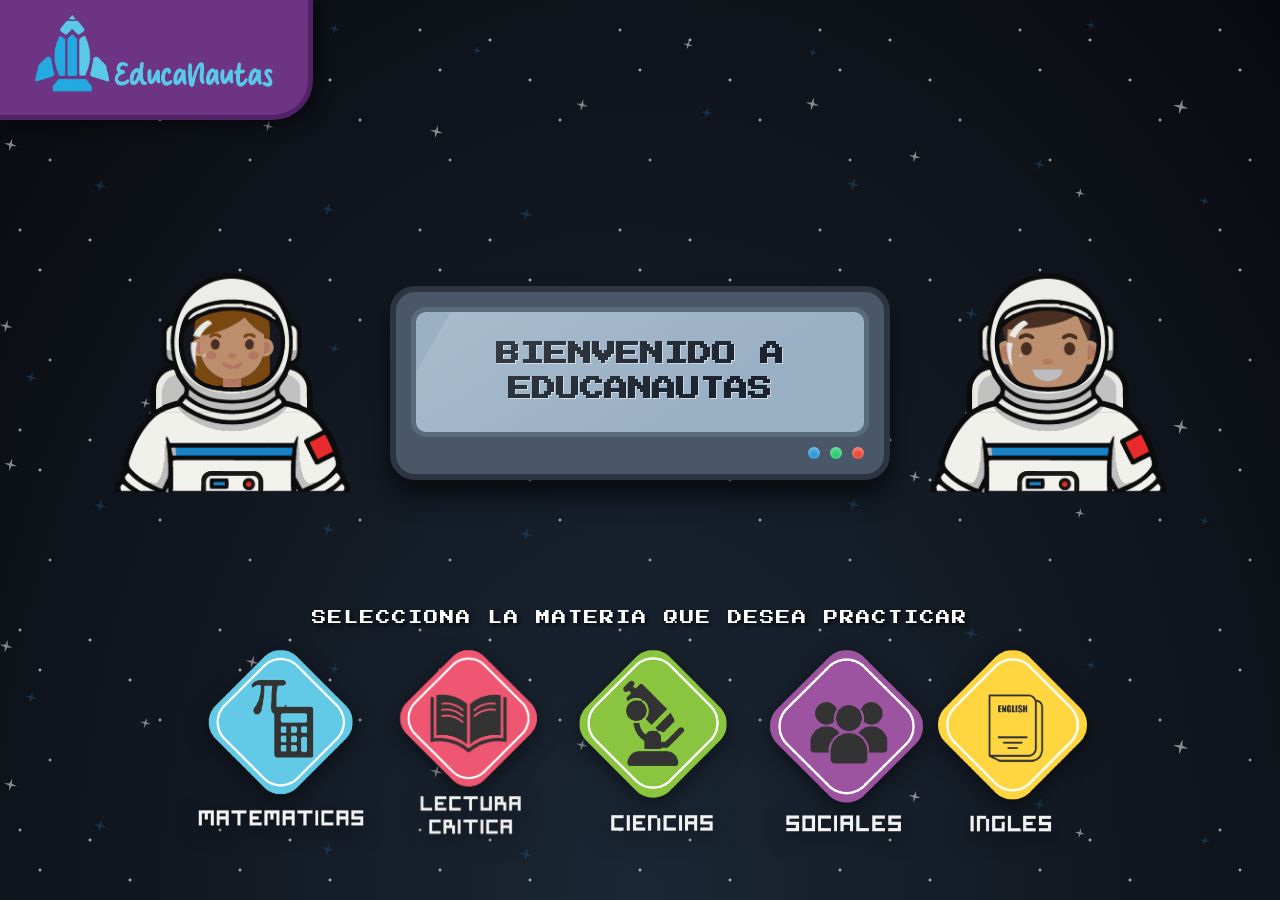
<file: index.html>
<!DOCTYPE html>
<html lang="es">
<head>
    <meta charset="UTF-8">
    <meta name="viewport" content="width=device-width, initial-scale=1.0">
    <title>Educanautas - Inicio</title>
    <link rel="stylesheet" href="home.css">
    <!-- Fuente retro pixel -->
    <link href="https://fonts.googleapis.com/css2?family=Press+Start+2P&display=swap" rel="stylesheet">
</head>
<body>

    <!-- Fondo de estrellas con animación CSS -->
    <div class="css-stars"></div>
    <div class="stars"></div>

    <div class="home-container">
        
        <!-- Logo superior izquierdo en pestaña morada -->
        <div class="top-logo-tab">
            <img src="images/home/Logo sin fondo.png" alt="EducaNautas">
        </div>

        <!-- Fila central: Astronautas y Pantalla de bienvenida -->
        <div class="middle-row">
            
            <div class="astronaut female">
                <img src="images/Avatar femenino.png" alt="Astronauta Femenina">
            </div>

            <div class="console-frame">
                <div class="console-screen">
                    <h1>BIENVENIDO A<br>EDUCANAUTAS</h1>
                    <div class="screen-glare"></div>
                </div>
                <div class="console-dots">
                    <span class="dot blue"></span>
                    <span class="dot green"></span>
                    <span class="dot red"></span>
                </div>
            </div>

            <div class="astronaut male">
                <img src="images/Avatar Masculino.png" alt="Astronauta Masculino">
            </div>

        </div>

        <!-- Texto de instrucción -->
        <div class="instruction-text">
            SELECCIONA LA MATERIA QUE DESEA PRACTICAR
        </div>

        <!-- Botones de materias -->
        <div class="subject-buttons">
            <a href="dashboard.html#/matematicas" class="subject-btn">
                <img src="images/home/Mates boton.png" alt="Matemáticas">
            </a>
            <a href="dashboard.html#/lectura" class="subject-btn">
                <img src="images/home/Lectura critica boton.png" alt="Lectura Crítica">
            </a>
            <a href="dashboard.html#/ciencias" class="subject-btn">
                <img src="images/home/Ciencias boton.png" alt="Ciencias">
            </a>
            <a href="dashboard.html#/ciudadanas" class="subject-btn">
                <img src="images/home/Sociales boton.png" alt="Sociales">
            </a>
            <a href="dashboard.html#/ingles" class="subject-btn">
                <img src="images/home/Ingles boton.png" alt="Inglés">
            </a>
        </div>

    </div>

</body>
</html>
</file>
<file: home.css>
* {
    margin: 0;
    padding: 0;
    box-sizing: border-box;
}

body {
    background: radial-gradient(ellipse at bottom, #1b2735 0%, #090a0f 100%);
    color: white;
    width: 100vw;
    height: 100vh;
    overflow: hidden;
    font-family: 'Press Start 2P', monospace;
}

/* Fondo de Estrellas */
.stars {
    position: fixed;
    top: 0;
    left: 0;
    width: 100%;
    height: 100%;
    z-index: -1;
    background: transparent url('images/estrellas.webp') repeat;
    opacity: 0.5;
}

@keyframes twinkling {
    0% { opacity: 0.2; }
    50% { opacity: 0.8; }
    100% { opacity: 0.2; }
}

.css-stars {
    position: fixed;
    width: 100%;
    height: 100%;
    z-index: -2;
    background-image: 
        radial-gradient(2px 2px at 20px 30px, #eee, rgba(0,0,0,0)),
        radial-gradient(2px 2px at 40px 70px, #fff, rgba(0,0,0,0)),
        radial-gradient(2px 2px at 50px 160px, #ddd, rgba(0,0,0,0)),
        radial-gradient(2px 2px at 90px 40px, #fff, rgba(0,0,0,0)),
        radial-gradient(2px 2px at 130px 80px, #fff, rgba(0,0,0,0)),
        radial-gradient(2px 2px at 160px 120px, #ddd, rgba(0,0,0,0));
    background-repeat: repeat;
    background-size: 200px 200px;
    animation: twinkling 4s infinite;
}

/* Home Layout */
.home-container {
    display: flex;
    flex-direction: column;
    align-items: center;
    justify-content: space-between;
    height: 100vh;
    padding: 40px 20px 20px 20px;
    position: relative;
    z-index: 1;
}

/* Pestaña superior izquierda del Logo */
.top-logo-tab {
    position: absolute;
    top: 0;
    left: 0;
    background: #6c3483; /* Tono morado oscuro similar al mockup */
    padding: 15px 35px 20px 35px;
    border-bottom-right-radius: 40px;
    border-bottom: 5px solid #512265;
    border-right: 5px solid #512265;
    box-shadow: 5px 5px 15px rgba(0,0,0,0.5);
    display: flex;
    align-items: center;
    justify-content: center;
}

.top-logo-tab img {
    height: 80px;
    width: auto;
}

/* Fila central: Astronautas y Pantalla */
.middle-row {
    display: flex;
    align-items: center;
    justify-content: center;
    gap: 40px;
    margin-top: 140px; /* Espacio para el logo superior */
    flex-grow: 1;
    width: 100%;
    max-width: 1200px;
}

.astronaut {
    flex-shrink: 0;
    animation: floatAstronaut 5s ease-in-out infinite;
}

.astronaut.female {
    animation-delay: 0.5s;
}

.astronaut img {
    height: 220px;
    width: auto;
}

@keyframes floatAstronaut {
    0% { transform: translateY(0px); }
    50% { transform: translateY(-15px); }
    100% { transform: translateY(0px); }
}

/* Estructura de la Consola */
.console-frame {
    background: #4a5768;
    border: 6px solid #2c3540;
    border-radius: 25px;
    padding: 15px;
    box-shadow: 0 15px 25px rgba(0,0,0,0.6);
    position: relative;
    max-width: 500px;
    width: 100%;
}

.console-screen {
    background: #9ab0c5;
    border: 5px solid #5a6b7c;
    border-radius: 15px;
    padding: 25px 20px;
    position: relative;
    overflow: hidden;
    text-align: center;
}

.console-screen h1 {
    font-family: 'Press Start 2P', monospace;
    font-size: 1.5rem;
    line-height: 2.2rem;
    color: #1a222d;
    text-shadow: 1px 1px 0px rgba(255,255,255,0.5);
}

.screen-glare {
    position: absolute;
    top: 0;
    left: 0;
    width: 150%;
    height: 100%;
    background: linear-gradient(135deg, rgba(255,255,255,0.15) 0%, rgba(255,255,255,0) 50%);
    transform: skewX(-30deg);
    pointer-events: none;
}

/* Luces indicadoras de la consola */
.console-dots {
    display: flex;
    justify-content: flex-end;
    gap: 10px;
    margin-top: 10px;
    padding-right: 5px;
}

.dot {
    width: 12px;
    height: 12px;
    border-radius: 50%;
    box-shadow: inset 0 2px 4px rgba(255,255,255,0.4);
}

.dot.blue { background-color: #3498db; }
.dot.green { background-color: #2ecc71; }
.dot.red { background-color: #e74c3c; }

/* Texto de instrucción */
.instruction-text {
    font-size: 0.9rem;
    letter-spacing: 2px;
    text-align: center;
    color: #ffffff;
    margin: 20px 0;
    text-shadow: 2px 2px 4px rgba(0,0,0,0.8);
    line-height: 1.5rem;
}

/* Contenedor de Botones de Materias */
.subject-buttons {
    display: flex;
    justify-content: center;
    align-items: center;
    flex-wrap: wrap;
    gap: 15px;
    width: 100%;
    max-width: 1100px;
    margin-bottom: 40px;
}

.subject-btn {
    transition: transform 0.25s ease, filter 0.25s ease;
    filter: drop-shadow(0 6px 10px rgba(0,0,0,0.5));
    display: flex;
    justify-content: center;
    align-items: center;
}

.subject-btn img {
    height: 190px; /* Altura fija para que todos se alineen perfectamente */
    width: auto; /* Ancho automático para respetar su proporción */
    display: block;
}

.subject-btn:hover {
    transform: scale(1.06) translateY(-8px);
    filter: drop-shadow(0 12px 20px rgba(140, 198, 63, 0.3));
}

/* Responsividad */
@media (max-width: 992px) {
    .middle-row {
        gap: 20px;
        margin-top: 160px;
    }
    
    .astronaut img {
        height: 160px;
    }
    
    .console-screen h1 {
        font-size: 1.2rem;
        line-height: 1.8rem;
    }
}

@media (max-width: 768px) {
    .home-container {
        padding-top: 120px;
        justify-content: space-around;
        height: auto;
        min-height: 100vh;
    }

    .top-logo-tab {
        padding: 10px 20px 12px 20px;
        border-bottom-right-radius: 25px;
    }

    .top-logo-tab img {
        height: 50px;
    }

    .middle-row {
        flex-direction: column;
        margin-top: 40px;
        gap: 30px;
    }

    .astronaut {
        display: none; /* Ocultamos astronautas en pantallas muy pequeñas para optimizar espacio */
    }

    .subject-buttons {
        gap: 10px;
    }

    .subject-btn img {
        height: 140px;
    }

    .instruction-text {
        font-size: 0.75rem;
    }
}
</file>
